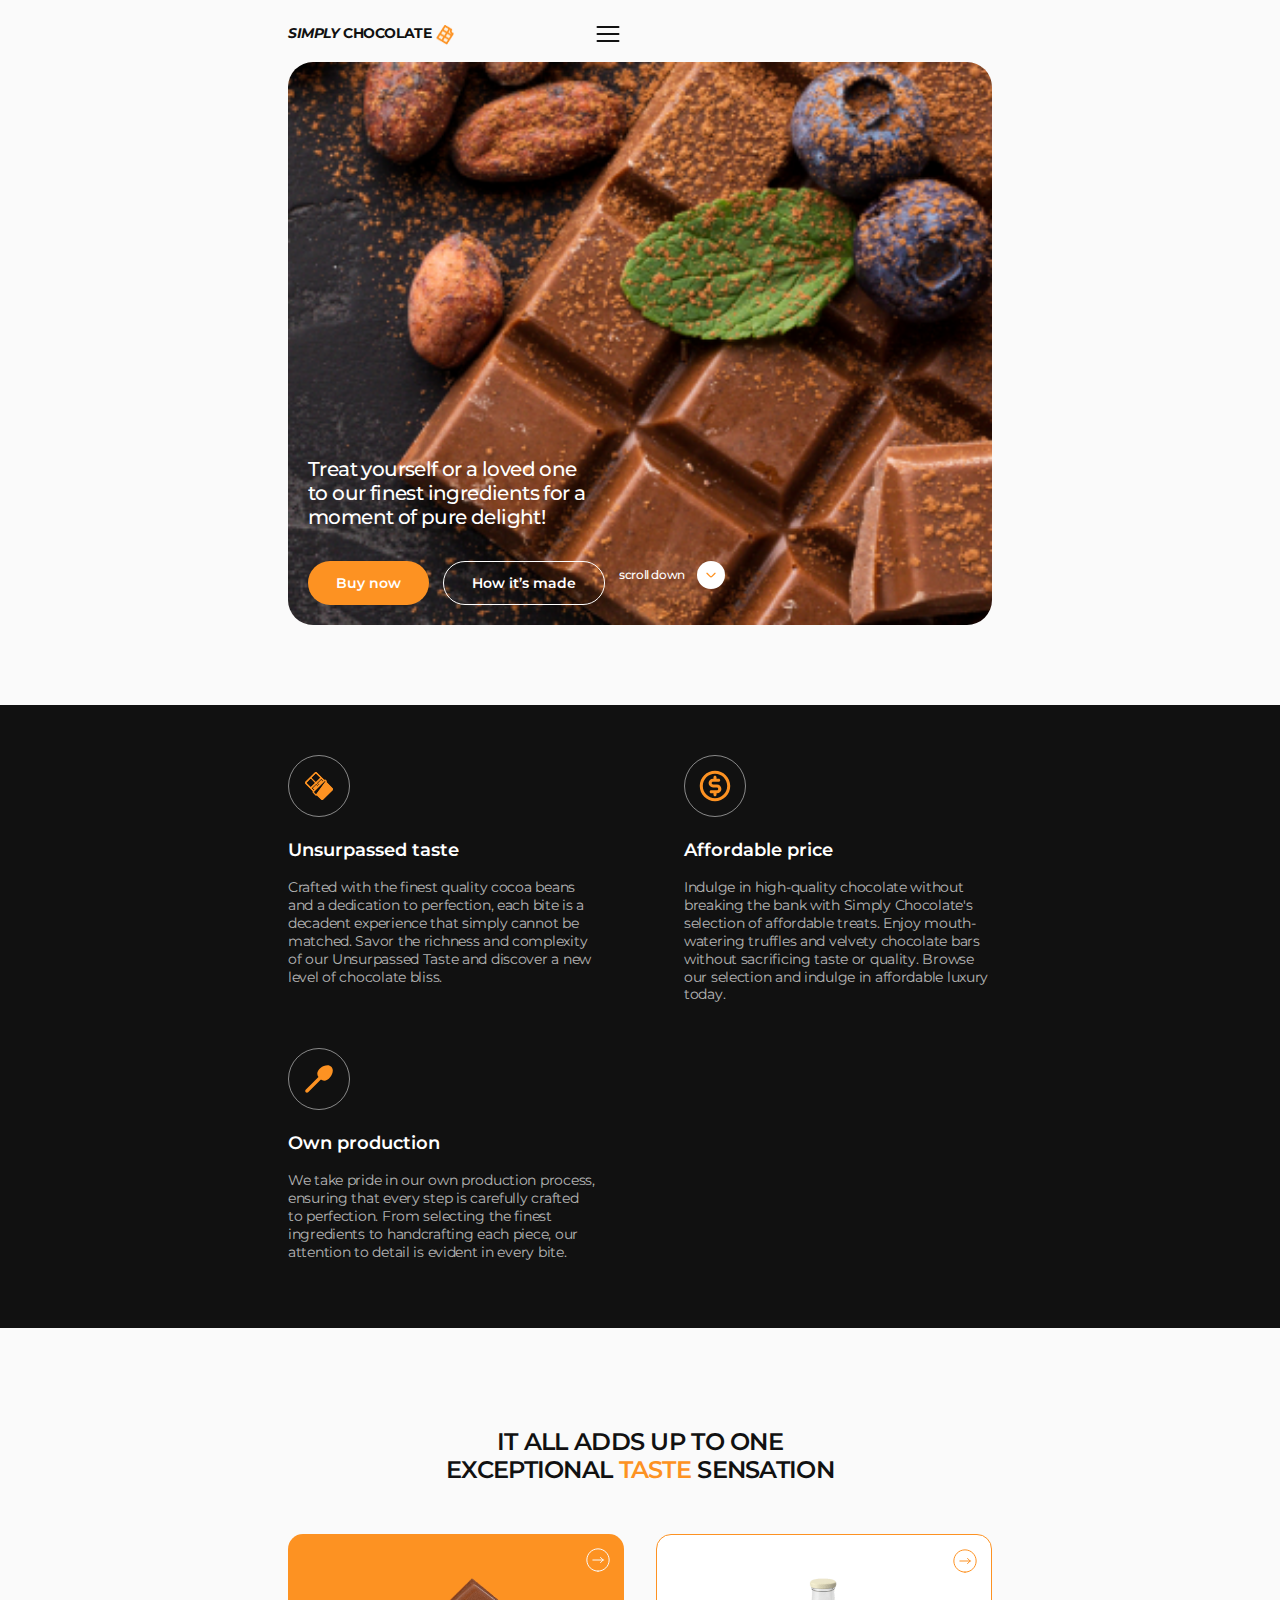
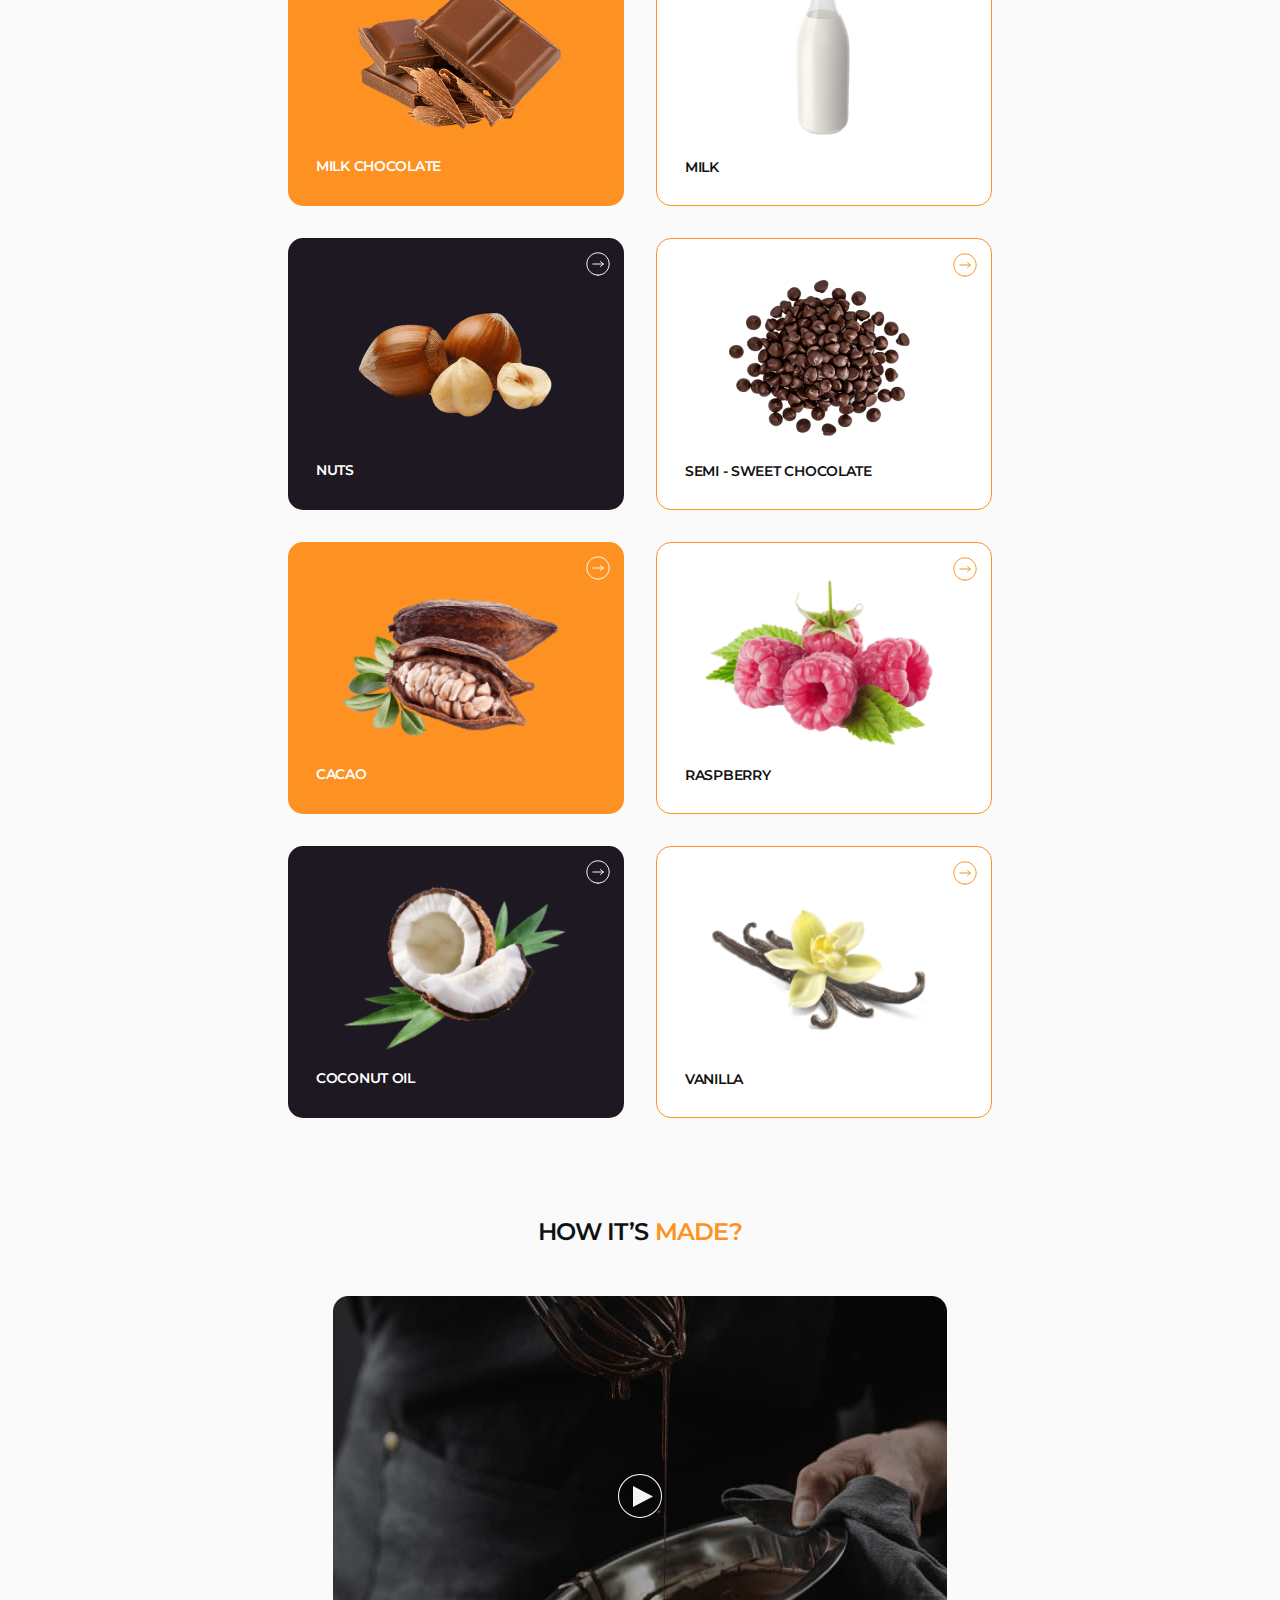
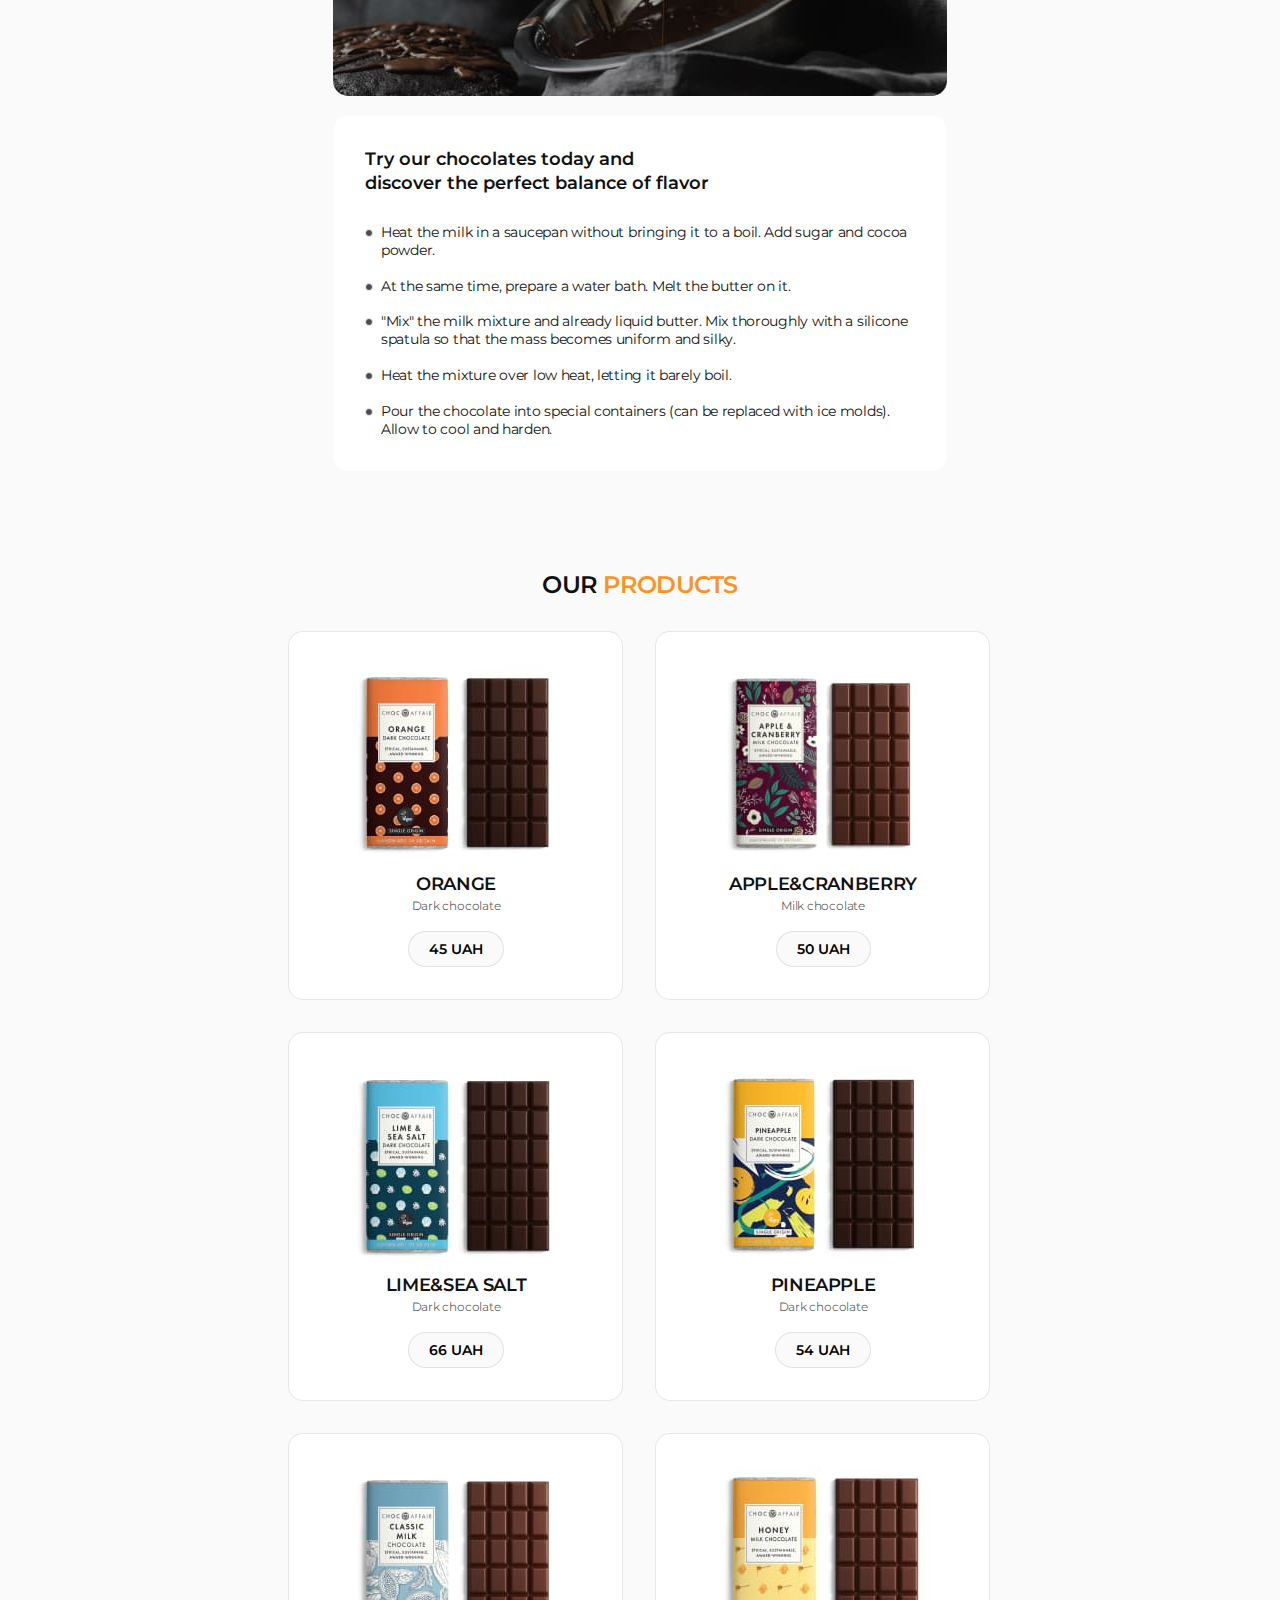
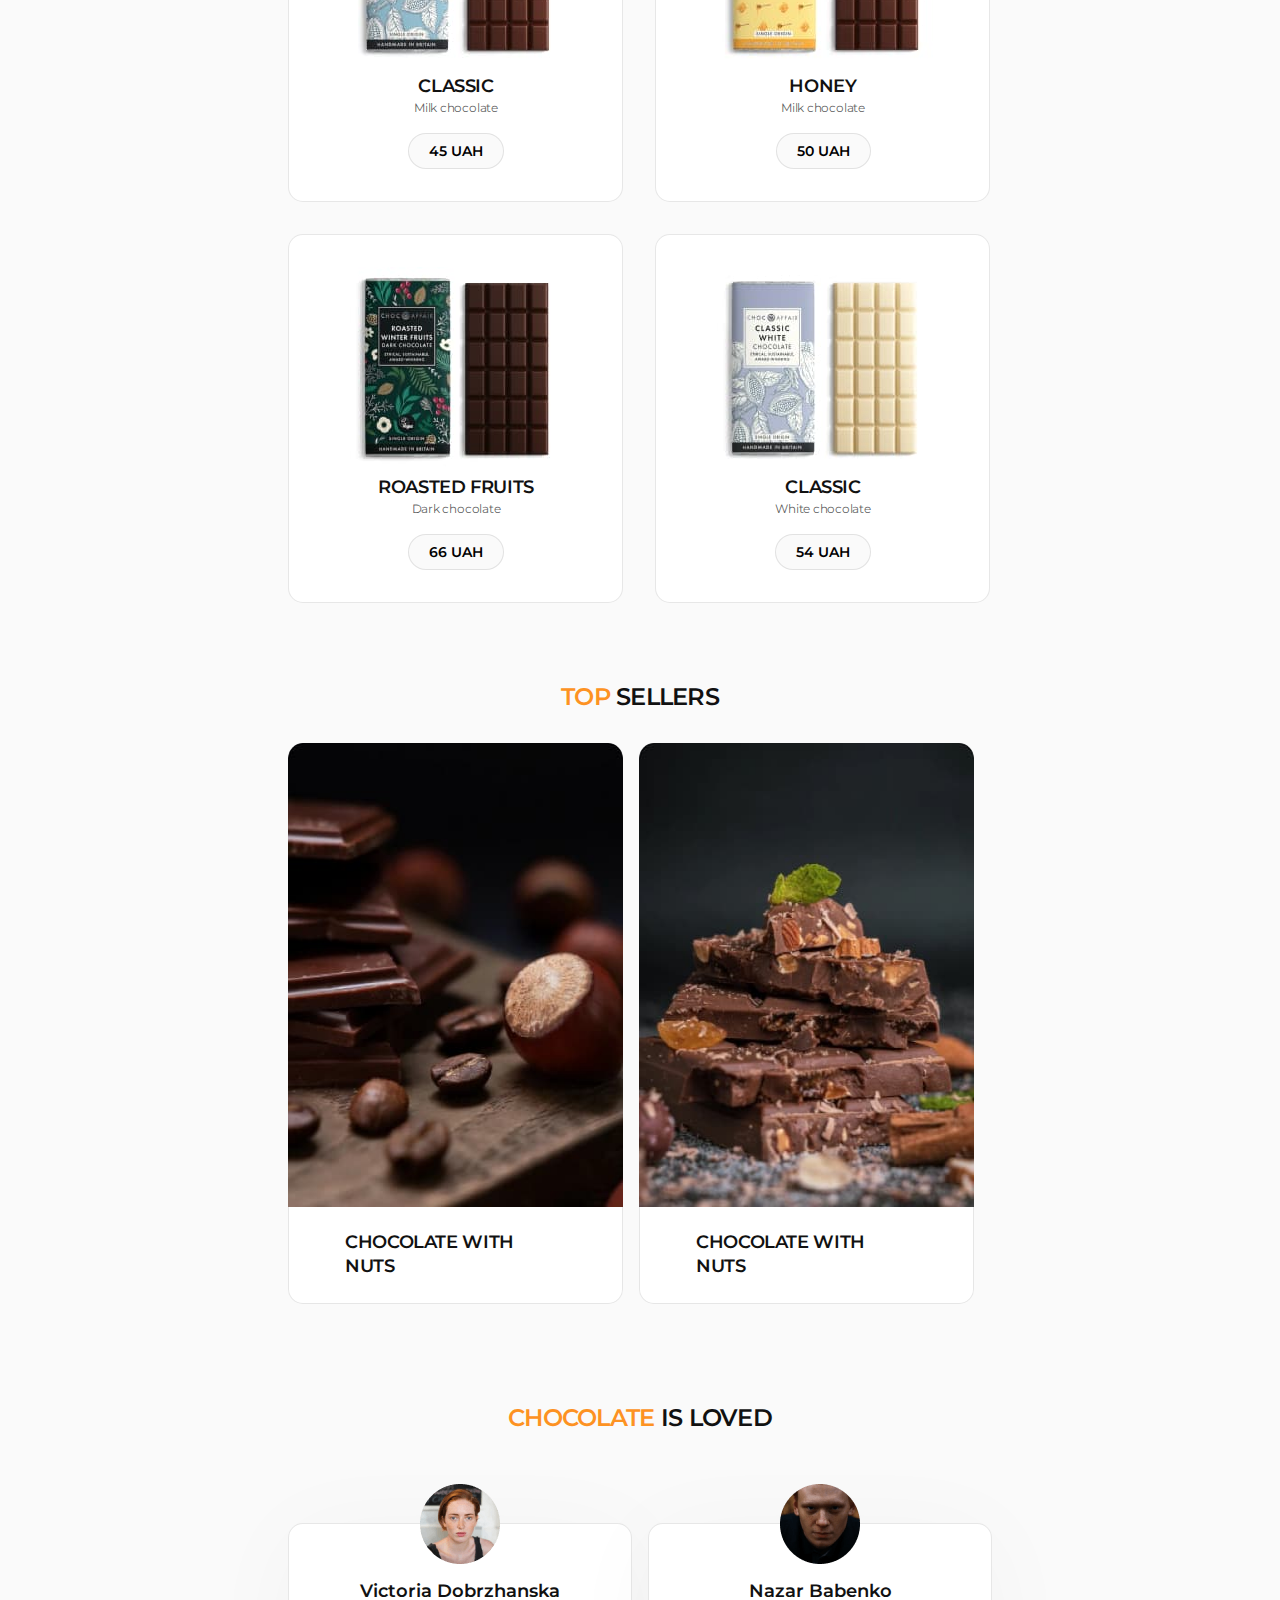
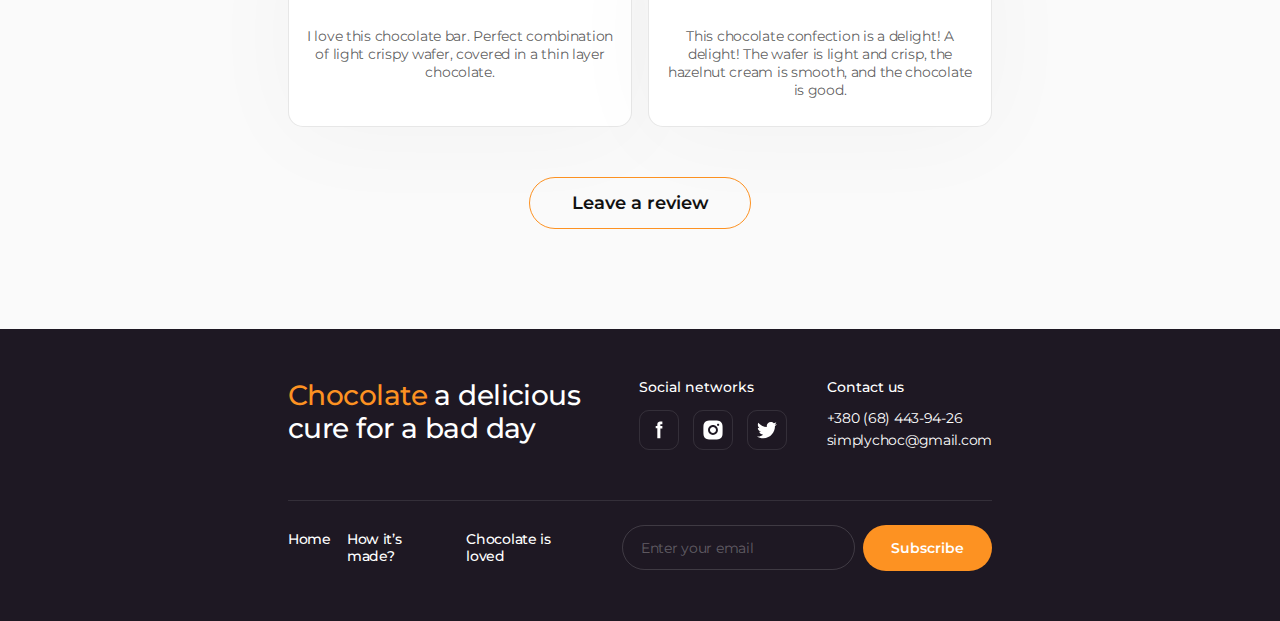
<file: index.html>
<!DOCTYPE html>
<html lang="en">
  <head>
    <meta charset="UTF-8" />
    <meta name="description" content="Chocolate company page " />
    <meta name="viewport" content="width=device-width, initial-scale=1.0" />
    <title>Simply chocolate</title>
    <link rel="preconnect" href="https://fonts.googleapis.com" />
    <link rel="preconnect" href="https://fonts.gstatic.com" crossorigin />
    <link
      href="https://fonts.googleapis.com/css2?family=Montserrat:ital,wght@0,400;0,500;0,600;0,700;1,700&display=swap"
      rel="stylesheet"
    />
    <link
      rel="stylesheet"
      href="https://cdnjs.cloudflare.com/ajax/libs/modern-normalize/2.0.0/modern-normalize.min.css"
    />
    <link rel="stylesheet" href="./css/styles.css" />
  </head>
  <body>
    <header class="header">
      <div class="container">
        <nav class="header-navigation">
          <a href="./index.html" class="logo link"
            ><div class="logo-text">
              <span class="logo-italic">SIMPLY</span> CHOCOLATE
            </div>
            <img
              src="./images/chocolate.png"
              class="logo-img"
              width="21"
              height="21"
              alt="Company"
            />
          </a>
        </nav>
        <button type="button" class="menu-open-btn">
          <svg class="menu-open-btn-icon" width="28" height="28">
            <use href="./images/icons.svg#icon-menu-03"></use>
          </svg>
        </button>
      </div>
      <div class="mob-menu">
        <button type="button" class="mob-menu-close">
          <svg class="mob-menu-close-icon" width="28" height="28">
            <use href="./images/icons.svg#icon-x-min"></use>
          </svg>
        </button>
        <div class="mob-menu-container">
          <ul class="mob-menu-list">
            <li class="mob-menu-item">
              <a href="" class="mob-menu-link link">Home</a>
            </li>
            <li class="mob-menu-item">
              <a href="#made" class="mob-menu-link link">How it’s made?</a>
            </li>
            <li class="mob-menu-item">
              <a href="" class="mob-menu-link link">Chocolate is loved</a>
            </li>
          </ul>

          <ul class="mob-social-list">
            <li class="mob-social-item">
              <a
                href=""
                target="_blank"
                class="mob-social-link link"
                rel="noopenner noreferrer"
              >
                <svg class="mob-social-item-icon" width="24" height="24">
                  <use href="./images/icons.svg#icon-Facebook"></use>
                </svg>
              </a>
            </li>
            <li class="mob-social-item">
              <a
                href=""
                target="_blank"
                class="mob-social-link link"
                rel="noopenner noreferrer"
                ><svg class="mob-social-item-icon" width="24" height="24">
                  <use href="./images/icons.svg#icon-instagram"></use>
                </svg>
              </a>
            </li>
            <li class="mob-social-item">
              <a
                href=""
                target="_blank"
                class="mob-social-link link"
                rel="noopenner noreferrer"
                ><svg class="mob-social-item-icon" width="24" height="24">
                  <use href="./images/icons.svg#icon-twitter"></use>
                </svg>
              </a>
            </li>
          </ul>
        </div>
      </div>
    </header>
    <main>
      <section class="hero">
        <div class="container">
          <div class="hero-container">
            <h1 class="hero-title">
              Treat yourself or a loved one to our finest ingredients for a
              moment of pure delight!
            </h1>
            <div class="hero-buttons-container">
              <button type="button" class="hero-button">Buy now</button>
              <a href="#made" class="hero-link-made link">How it’s made</a>
              <a href="" class="hero-link-scroll link">scroll down </a>
            </div>
          </div>
        </div>
      </section>
      <section class="features">
        <div class="container">
          <h2 class="features-title visually-hidden">Features</h2>
          <ul class="feature-list">
            <li class="features-item">
              <div class="features-item-icon-container">
                <svg class="features-item-icon" width="32" height="32">
                  <use href="./images/icons.svg#icon-fluent" />
                </svg>
              </div>
              <h3 class="features-subtitle section-subtitle">
                Unsurpassed taste
              </h3>
              <p class="features-text">
                Crafted with the finest quality cocoa beans and a dedication to
                perfection, each bite is a decadent experience that simply
                cannot be matched. Savor the richness and complexity of our
                Unsurpassed Taste and discover a new level of chocolate bliss.
              </p>
            </li>
            <li class="features-item">
              <div class="features-item-icon-container">
                <svg class="features-item-icon" width="32" height="32">
                  <use href="./images/icons.svg#icon-Group-min" />
                </svg>
              </div>
              <h3 class="features-subtitle section-subtitle">
                Affordable price
              </h3>
              <p class="features-text">
                Indulge in high-quality chocolate without breaking the bank with
                Simply Chocolate's selection of affordable treats. Enjoy
                mouth-watering truffles and velvety chocolate bars without
                sacrificing taste or quality. Browse our selection and indulge
                in affordable luxury today.
              </p>
            </li>
            <li class="features-item">
              <div class="features-item-icon-container">
                <svg class="features-item-icon" width="32" height="32">
                  <use href="./images/icons.svg#icon-la_utensil-spoon-min" />
                </svg>
              </div>
              <h3 class="features-subtitle section-subtitle">Own production</h3>
              <p class="features-text last-text">
                We take pride in our own production process, ensuring that every
                step is carefully crafted to perfection. From selecting the
                finest ingredients to handcrafting each piece, our attention to
                detail is evident in every bite.
              </p>
            </li>
          </ul>
        </div>
      </section>
      <section class="taste">
        <div class="container">
          <h2 class="tast-title section-title">
            It all adds up to one exceptional <span>taste</span> sensation
          </h2>
          <ul class="taste-list">
            <li class="taste-item">
              <svg class="taste-item-icon" width="24" height="24">
                <use href="./images/icons.svg#icon-streamline"></use>
              </svg>
              <img
                src="./images/milkchocolate.png"
                class="taste-img"
                alt="milk chocolate"
                width="236"
                height="176"
              />
              <p class="taste-text text">milk chocolate</p>
            </li>
            <li class="taste-item">
              <svg class="taste-item-icon" width="24" height="24">
                <use href="./images/icons.svg#icon-streamline"></use>
              </svg>
              <img
                src="./images/milk.png"
                class="taste-img"
                alt="milk"
                width="236"
                height="176"
              />
              <p class="taste-text text">milk</p>
            </li>
            <li class="taste-item">
              <svg class="taste-item-icon" width="24" height="24">
                <use href="./images/icons.svg#icon-streamline"></use>
              </svg>
              <img
                src="./images/nuts.png"
                class="taste-img"
                alt="nuts"
                width="236"
                height="176"
              />
              <p class="taste-text text">nuts</p>
            </li>
            <li class="taste-item">
              <svg class="taste-item-icon" width="24" height="24">
                <use href="./images/icons.svg#icon-streamline"></use>
              </svg>
              <img
                src="./images/semi-sweetchocolate.png"
                class="taste-img"
                alt="semi - sweet chocolate"
                width="236"
                height="176"
              />
              <p class="taste-text text">semi - sweet chocolate</p>
            </li>
            <li class="taste-item">
              <svg class="taste-item-icon" width="24" height="24">
                <use href="./images/icons.svg#icon-streamline"></use>
              </svg>
              <img
                src="./images/cacao.png"
                class="taste-img"
                alt="milk chocolate"
                width="236"
                height="176"
              />
              <p class="taste-text text">cacao</p>
            </li>
            <li class="taste-item">
              <svg class="taste-item-icon" width="24" height="24">
                <use href="./images/icons.svg#icon-streamline"></use>
              </svg>
              <img
                src="./images/raspberry.png"
                class="taste-img"
                alt="milk chocolate"
                width="236"
                height="176"
              />
              <p class="taste-text text">raspberry</p>
            </li>
            <li class="taste-item">
              <svg class="taste-item-icon" width="24" height="24">
                <use href="./images/icons.svg#icon-streamline"></use>
              </svg>
              <img
                src="./images/coconutoil.png"
                class="taste-img"
                alt="milk chocolate"
                width="236"
                height="176"
              />
              <p class="taste-text text">coconut oil</p>
            </li>
            <li class="taste-item">
              <svg class="taste-item-icon" width="24" height="24">
                <use href="./images/icons.svg#icon-streamline"></use>
              </svg>
              <img
                src="./images/vanilla.png"
                class="taste-img"
                alt="milk chocolate"
                width="236"
                height="176"
              />
              <p class="taste-text text">vanilla</p>
            </li>
          </ul>
        </div>
      </section>
      <section class="made" id="made">
        <div class="container">
          <h2 class="made-title section-title">how it’s <span>made?</span></h2>
          <div class="made-image-wrapper">
            <svg class="made-icon" width="44" height="44">
              <use href="./images/icons.svg#icon-play"></use>
            </svg>
            <picture class="made-picture">
              <source
                srcset="
                  ./images/made-mob-1x.jpg 1x,
                  ./images/made-mob-2x.jpg 2x
                "
                media="(max-width: 767px)"
              />
              <source
                srcset="
                  ./images/made-tab-1x.jpg 1x,
                  ./images/made-tab-2x.jpg 2x
                "
                media="(min-width: 768px)"
              />
              <source
                srcset="./images/made-dt-1x.jpg 1x, ./images/made-dt-2x.jpg 2x"
                media="(min-width: 1200px)"
              />
              <img
                src="./images/made-tab-1x.jpg"
                class="made-image"
                alt="Chocolate production"
              />
            </picture>
          </div>
          <div class="made-list-container">
            <h3 class="made-subtitle section-subtitle">
              Try our chocolates today and discover the perfect balance of
              flavor
            </h3>
            <ul class="made-list">
              <li class="made-item">
                Heat the milk in a saucepan without bringing it to a boil. Add
                sugar and cocoa powder.
              </li>
              <li class="made-item">
                At the same time, prepare a water bath. Melt the butter on it.
              </li>
              <li class="made-item">
                "Mix" the milk mixture and already liquid butter. Mix thoroughly
                with a silicone spatula so that the mass becomes uniform and
                silky.
              </li>
              <li class="made-item">
                Heat the mixture over low heat, letting it barely boil.
              </li>
              <li class="made-item">
                Pour the chocolate into special containers (can be replaced with
                ice molds). Allow to cool and harden.
              </li>
            </ul>
          </div>
        </div>
      </section>
      <section class="products">
        <div class="container">
          <h2 class="products-title section-title">
            our <span>products</span>
          </h2>
          <ul class="products-list">
            <li class="products-item">
              <img
                srcset="./images/orange-1x.jpg 1x, ./images/orange-2x.jpg 2x"
                src="./images/orange-1x.jpg"
                alt="Orange chocolate"
                class="products-item-img"
                width="230"
                height="201"
              />
              <div class="products-wrapper">
                <h3 class="products-subtitle section-subtitle">orange</h3>
                <p class="products-text">Dark chocolate</p>
                <button type="button" class="products-button">45 UAH</button>
              </div>
            </li>
            <li class="products-item">
              <img
                srcset="
                  ./images/appleandcranberry-1x.jpg 1x,
                  ./images/appleandcranberry-2x.jpg 2x
                "
                src="./images/appleandcranberry-1x.jpg"
                alt="Apple and cranberry chocolate"
                class="products-item-img"
                width="230"
                height="201"
              />
              <div class="products-wrapper">
                <h3 class="products-subtitle section-subtitle">
                  Apple&Cranberry
                </h3>
                <p class="products-text">Milk chocolate</p>
                <button type="button" class="products-button">50 UAH</button>
              </div>
            </li>
            <li class="products-item">
              <img
                srcset="./images/lime-1x.jpg 1x, ./images/lime-2x.jpg 2x"
                src="./images/lime-1x.jpg"
                alt="Lime chocolate"
                class="products-item-img"
                width="230"
                height="201"
              />
              <div class="products-wrapper">
                <h3 class="products-subtitle section-subtitle">
                  lime&sea salt
                </h3>
                <p class="products-text">Dark chocolate</p>
                <button type="button" class="products-button">66 UAH</button>
              </div>
            </li>
            <li class="products-item">
              <img
                srcset="
                  ./images/pineapple-1x.jpg 1x,
                  ./images/pineapple-2x.jpg 2x
                "
                src="./images/pineapple-1x.jpg"
                alt="Pineapple chocolate"
                class="products-item-img"
                width="230"
                height="201"
              />
              <div class="products-wrapper">
                <h3 class="products-subtitle section-subtitle">pineapple</h3>
                <p class="products-text">Dark chocolate</p>
                <button type="button" class="products-button">54 UAH</button>
              </div>
            </li>
            <li class="products-item">
              <img
                srcset="./images/classic-1x.jpg 1x, ./images/classic-2x.jpg 2x"
                src="./images/classic-1x.jpg"
                alt="Classic chocolate"
                class="products-item-img"
                width="230"
                height="201"
              />
              <div class="products-wrapper">
                <h3 class="products-subtitle section-subtitle">Classic</h3>
                <p class="products-text">Milk chocolate</p>
                <button type="button" class="products-button">45 UAH</button>
              </div>
            </li>
            <li class="products-item">
              <img
                srcset="./images/honey-1x.jpg 1x, ./images/honey-2x.jpg 2x"
                src="./images/honey-1x.jpg"
                alt="Honey chocolate"
                class="products-item-img"
                width="230"
                height="201"
              />
              <div class="products-wrapper">
                <h3 class="products-subtitle section-subtitle">Honey</h3>
                <p class="products-text">Milk chocolate</p>
                <button type="button" class="products-button">50 UAH</button>
              </div>
            </li>
            <li class="products-item">
              <img
                srcset="
                  ./images/roastedfruits-1x.jpg 1x,
                  ./images/roastedfruits-2x.jpg 2x
                "
                src="./images/roastedfruits-1x.jpg"
                alt="Roasted fruits chocolate"
                class="products-item-img"
                width="230"
                height="201"
              />
              <div class="products-wrapper">
                <h3 class="products-subtitle section-subtitle">
                  Roasted fruits
                </h3>
                <p class="products-text">Dark chocolate</p>
                <button type="button" class="products-button">66 UAH</button>
              </div>
            </li>
            <li class="products-item">
              <img
                srcset="
                  ./images/classicwhite-1x.jpg 1x,
                  ./images/classicwhite-2x.jpg 2x
                "
                src="./images/classicwhite-1x.jpg"
                alt="Classic white chocolate"
                class="products-item-img"
                width="230"
                height="201"
              />
              <div class="products-wrapper">
                <h3 class="products-subtitle section-subtitle">Classic</h3>
                <p class="products-text">White chocolate</p>
                <button type="button" class="products-button">54 UAH</button>
              </div>
            </li>
          </ul>
        </div>
      </section>
      <section class="sellers">
        <div class="container">
          <h2 class="sellers-title section-title"><span>Top</span> Sellers</h2>
          <ul class="sellers-list">
            <li class="sellers-item">
              <div class="sellers-wrap-overlay">
                <img
                  srcset="
                    ./images/CHOCOLATEWITHNUTS-1x.jpg 1x,
                    ./images/CHOCOLATEWITHNUTS-2x.jpg 2x
                  "
                  src="./images/CHOCOLATEWITHNUTS-1x.jpg"
                  alt="CHOCOLATE WITH NUTS"
                  class="sellers-item-img"
                />
                <div class="sellers-wrap-text-container">
                  <p class="sellers-text-overlay">
                    Chocolate with nuts is a delectable combination that brings
                    together the smoothness of chocolate and the crunchiness of
                    nuts. Whether it's milk chocolate, dark chocolate, or white
                    chocolate, the addition of nuts adds a whole new dimension
                    of flavor and texture.
                  </p>
                </div>
              </div>
              <div class="sellers-sub-wrapper">
                <h3 class="sellers-subtitle">chocolate with nuts</h3>
              </div>
            </li>
            <li class="sellers-item">
              <div class="sellers-wrap-overlay">
                <img
                  srcset="
                    ./images/CHOCOLATEWITHFRUITS-1x.jpg 1x,
                    ./images/CHOCOLATEWITHFRUITS-2x.jpg 2x
                  "
                  src="./images/CHOCOLATEWITHFRUITS-1x.jpg"
                  alt="CHOCOLATE WITH NUTS"
                  class="sellers-item-img"
                />
                <div class="sellers-wrap-text-container">
                  <p class="sellers-text-overlay">
                    Chocolate with fruit is an unbeatable combination of two of
                    the tastiest things in the world. This dessert combines
                    delicate and aromatic chocolate with fresh and juicy fruits,
                    creating a true poetry of taste.
                  </p>
                </div>
              </div>
              <div class="sellers-sub-wrapper">
                <h3 class="sellers-subtitle">chocolate with nuts</h3>
              </div>
            </li>
            <li class="sellers-item">
              <div class="sellers-wrap-overlay">
                <img
                  srcset="
                    ./images/DARKCHOCOLATE-1x.jpg 1x,
                    ./images/DARKCHOCOLATE-2x.jpg 2x
                  "
                  src="./images/DARKCHOCOLATE-1x.jpg"
                  alt="CHOCOLATE WITH NUTS"
                  class="sellers-item-img"
                />
                <div class="sellers-wrap-text-container">
                  <p class="sellers-text-overlay">
                    Dark chocolate is a rich and indulgent treat that is beloved
                    by many chocolate enthusiasts. It is made from cocoa beans,
                    which are roasted, ground, and then processed to produce
                    chocolate liquor. Dark chocolate contains a higher
                    percentage of cocoa solids compared to milk chocolate.
                  </p>
                </div>
              </div>
              <div class="sellers-sub-wrapper">
                <h3 class="sellers-subtitle">chocolate with nuts</h3>
              </div>
            </li>
          </ul>
        </div>
      </section>
      <section class="loved">
        <div class="container">
          <h2 class="loved-title section-title">
            <span>chocolate</span> is loved
          </h2>
          <ul class="loved-list">
            <li class="loved-item">
              <img
                src="./images/Victoria Dobrzhanska.png"
                alt=""
                class="loved-img"
                width="80"
                height="80"
              />
              <h3 class="loved-subtitle section-subtitle">
                Victoria Dobrzhanska
              </h3>
              <p class="loved-text">
                I love this chocolate bar. Perfect combination of light crispy
                wafer, covered in a thin layer chocolate.
              </p>
            </li>
            <li class="loved-item">
              <img
                src="./images/Nazar Babenko.png"
                alt=""
                class="loved-img"
                width="80"
                height="80"
              />
              <h3 class="loved-subtitle section-subtitle">Nazar Babenko</h3>
              <p class="loved-text">
                This chocolate confection is a delight! A delight! The wafer is
                light and crisp, the hazelnut cream is smooth, and the chocolate
                is good.
              </p>
            </li>
            <li class="loved-item">
              <img
                src="./images/Olena Kampusch.png"
                alt=""
                class="loved-img"
                width="80"
                height="80"
              />
              <h3 class="loved-subtitle section-subtitle">Olena Kampusch</h3>
              <p class="loved-text">
                Chocolate is a family favourite treat. Love the delicious smooth
                chocolate and the creaminess inside. The wafer is soft but
                crunchy.
              </p>
            </li>
          </ul>
          <a href="" class="loved-button link">Leave a review</a>
        </div>
      </section>
    </main>
    <footer class="footer">
      <div class="container">
        <div class="footer-wrap-top">
          <h2 class="footer-title">
            <span>Chocolate</span> a delicious cure for a bad day
          </h2>
          <div class="footer-wrap-top-address">
            <address class="footer-address">
              <p class="footer-subtitle">Contact us</p>
              <ul class="contacts-list">
                <li class="contacts-item">
                  <a href="tel:380684439426" class="contacts-link link"
                    >+380 (68) 443-94-26</a
                  >
                </li>
                <li class="contacts-item">
                  <a href="mailto:simplychoc@gmail.com" class="contacts-link link"
                    >simplychoc@gmail.com</a
                  >
                </li>
              </ul>
            </address>
            <div class="socials">
              <p class="footer-subtitle">Social networks</p>
              <ul class="socials-list">
                <li class="socials-item">
                  <a
                    href=""
                    target="_blank"
                    class="socials-item-link link"
                    rel="noopenner noreferrer"
                  >
                    <svg class="socials-item-icon" width="24" height="24">
                      <use href="./images/icons.svg#icon-Facebook"></use>
                    </svg>
                  </a>
                </li>
                <li class="socials-item">
                  <a
                    href=""
                    target="_blank"
                    class="socials-item-link link"
                    rel="noopenner noreferrer"
                    ><svg class="socials-item-icon" width="24" height="24">
                      <use href="./images/icons.svg#icon-instagram"></use>
                    </svg>
                  </a>
                </li>
                <li class="socials-item">
                  <a
                    href=""
                    target="_blank"
                    class="socials-item-link link"
                    rel="noopenner noreferrer"
                    ><svg class="socials-item-icon" width="24" height="24">
                      <use href="./images/icons.svg#icon-twitter"></use>
                    </svg>
                  </a>
                </li>
              </ul>
            </div>
          </div>
        </div>
        <div class="footer-wrap-bottom">
          <div class="footer-menu">
            <ul class="footer-menu-list">
              <li class="footer-menu-item">
                <a href="" class="footer-menu-link link">Home</a>
              </li>
              <li class="footer-menu-item">
                <a href="#made" class="footer-menu-link link">How it’s made?</a>
              </li>
              <li class="footer-menu-item">
                <a href="" class="footer-menu-link link">Chocolate is loved</a>
              </li>
            </ul>
          </div>
          <form class="footer-form" autocomplete="cancel" novalidate="off">
            <label for="footer-input">
              <input
                class="footer-input"
                id="footer-input"
                name="footer-input"
                type="email"
                placeholder="Enter your email"
              />
            </label>
            <button class="footer-button" type="submit">Subscribe</button>
          </form>
        </div>
      </div>
    </footer>
    <div class="backdrop">
      <div class="modal">
        <button type="button" class="backdrop-close">
          <svg class="backdrop-close-icon" width="24" height="24">
            <use href="./images/icons.svg#icon-x-min"></use>
          </svg>
        </button>
        <p class="modal-title section-title">
          LEAVE A REVIEW<br />
          ABOUT <span>OUR CHOCOLATE</span>
        </p>
        <form class="modal-form" autocomplete="cancel" novalidate="off">
          <div class="modal-field">
            <label class="modal-label" for="user-name">Name</label>
            <div class="input-wrap">
              <input
                type="text"
                name="user-name"
                class="modal-input"
                id="user-name"
                autofocus
                required
              />
              <svg class="modal-input-icon" width="18" height="18">
                <use href="./images/icons.svg#icon-user"></use>
              </svg>
            </div>
          </div>
          <div class="modal-field">
            <label class="modal-label" for="user-email">Email</label>
            <div class="input-wrap">
              <input
                type="email"
                name="user-name"
                class="modal-input"
                id="user-email"
                required
              />
              <svg class="modal-input-icon" width="18" height="18">
                <use href="./images/icons.svg#icon-mail"></use>
              </svg>
            </div>
          </div>
          <div class="modal-field">
            <label class="modal-label" for="user-phone">Phone number</label>
            <div class="input-wrap">
              <input
                type="tel"
                name="user-phone"
                class="modal-input"
                id="user-phone"
                required
              />
              <svg class="modal-input-icon" width="18" height="18">
                <use href="./images/icons.svg#icon-phone"></use>
              </svg>
            </div>
          </div>
          <div class="modal-field">
            <label class="modal-label" for="user-comment">Comment</label>
            <textarea
              class="modal-textarea"
              name="user-comment"
              id="user-comment"
              placeholder="Enter text"
            ></textarea>
          </div>
          <div class="moda-field-check">
            <input
              type="checkbox"
              class="modal-check visually-hidden"
              name="user-privacy"
              id="user-privacy"
              value="true"
              required
            />
            <label class="check-label" for="user-privacy">
              <span class="check-label-box">
                <svg class="check-label-box-icon" width="10" height="9.5">
                  <use href="./images/icons.svg#icon-icon"></use>
                </svg>
              </span>
              <span class="check-label-text">
                I accept the terms and conditions of the
                <a href=""> Privacy Policy</a>
              </span>
            </label>
          </div>
          <button type="submit" class="modal-button">Send</button>
        </form>
      </div>
    </div>
  </body>
</html>
</file>
<file: css/styles.css>
body {
  font-family: "Montserrat", sans-serif;
  font-size: 14px;
  font-weight: 400;
  font-style: normal;
  color: #111;
  background-color: #fafafa;
}
ul {
  list-style-type: none;
  padding-left: 0;
  margin-top: 0;
  margin-bottom: 0;
}
h1,
h2,
h3,
p {
  margin-top: 0;
  margin-bottom: 0;
}
button {
  padding: 0;
  margin: 0;
}
img {
  display: block;
}
.visually-hidden {
  position: absolute;
  width: 1px;
  height: 1px;
  margin: -1px;
  border: 0;
  padding: 0;
  white-space: nowrap;
  clip-path: inset(100%);
  clip: rect(0 0 0 0);
  overflow: hidden;
}
.container {
  max-width: 375px;
  margin: 0 auto;
  padding-left: 20px;
  padding-right: 20px;
}
.link {
  text-decoration: none;
}
.section-title {
  text-align: center;
  margin: 0 auto;
  font-size: 20px;
  font-style: normal;
  font-weight: 600;
  line-height: 1.2;
  letter-spacing: -0.03em;
  text-transform: uppercase;
}
.section-title span {
  color: #fd9222;
}
.section-subtitle {
  color: #fff;
  font-size: 18px;
  font-weight: 600;
  line-height: normal;
}
.text {
  color: #111;
  font-weight: 600;
  line-height: 1.28;
  letter-spacing: -0.02em;
  text-transform: uppercase;
}
/* ================HEADER================= */
.header .container {
  display: flex;
  gap: 138px;
  align-items: center;
  padding-top: 20px;
  padding-bottom: 14px;
}
.logo {
  text-transform: uppercase;
  font-weight: 700;
  line-height: 1.28;
  letter-spacing: -0.03em;
  color: #111;
  max-width: 169px;
  display: flex;
  gap: 4px;
  align-items: center;
}
.logo span {
  font-style: italic;
}
.logo-img {
  margin-left: 0;
}
.logo-svg {
  stroke: #fd9222;
}
.menu-open-btn {
  border: none;
  width: 28px;
  height: 28px;
  cursor: pointer;
}
.menu-open-btn-icon {
  stroke: #111;
  background-color: #fafafa;
}
/* ================HERO================= */
.hero {
  margin-bottom: 80px;
}
.hero-container {
  background-color: rgba(17, 17, 17, 0.4);
  background-image: url(../images/chocolate_main.jpg);
  padding: 395px 16px 20px 20px;
  background-repeat: no-repeat;
  background-position: center;
  background-size: cover;
  border-radius: 25px;
}
.hero-title {
  color: #fff;
  font-size: 20px;
  font-style: normal;
  font-weight: 500;
  line-height: 1.2;
  letter-spacing: -0.03em;
  margin-bottom: 32px;
  max-width: 291px;
}
.hero-button {
  color: #fff;
  font-family: Montserrat;
  font-size: 14px;
  font-weight: 600;
  line-height: normal;
  padding: 12px 28px;
  border-radius: 100px;
  background-color: #fd9222;
  border: none;
  cursor: pointer;
  transition: background-color 250ms linear, color 250ms linear;
}
.hero-button:hover {
  background-color: #fcf1e0;
  color: #fd9222;
}
.hero-link-made {
  color: #fff;
  font-weight: 600;
  line-height: normal;
  background-color: transparent;
  padding: 12px 28px;
  border-radius: 100px;
  border: 1px solid #fff;
  transition: border-color 250ms linear, color 250ms linear;
}
.hero-link-made:hover {
  color: #fd9222;
  border-color: #fd9222;
}
.hero-link-scroll {
  color: #fff;
  font-size: 12px;
  font-weight: 500;
  line-height: 1.17;
  letter-spacing: -0.03em;
  width: 107px;
  height: 28px;
  display: flex;
  align-items: center;
  gap: 12px;
  transition: color 250ms linear;
}
.hero-link-scroll::after {
  content: "";
  width: 28px;
  height: 28px;
  background-color: #ffffff;
  background-image: url(../images/fi-rr-angle-small-left.svg);
  background-repeat: no-repeat;
  background-position: center;
  background-size: 16px;
  border-radius: 50%;
  transition: background-color 250ms linear, background-image 250ms linear;
}
.hero-link-scroll:hover {
  color: #fd9222;
}
.hero-link-scroll:hover::after {
  background-color: #fd9222;
  background-image: url(../images/fi-rr-white.svg);
}
.hero-buttons-container {
  display: flex;
  flex-wrap: wrap;
  gap: 32px 14px;
}

/* ================FEATURES================= */
.features {
  background-color: #111111;
}
.features .container {
  padding: 20px;
}
.features-item {
  width: 100%;
  padding-right: 28px;
}
.features-text {
  color: rgba(255, 255, 255, 0.7);
  line-height: normal;
  letter-spacing: -0.02em;
}
.features-item:first-child .features-text {
  padding-bottom: 18px;
}
.features-item:last-child .features-text {
  padding-bottom: 16px;
}
.feature-list {
  display: flex;
  flex-wrap: wrap;
  gap: 20px;
}
.features-subtitle {
  margin-bottom: 18px;
}
.features-item-icon {
  fill: #fd9222;
  position: absolute;
  top: 50%;
  left: 50%;
  translate: -50% -50%;
}
.features-item-icon-container {
  background-color: transparent;
  border-radius: 365px;
  border: 1px solid rgba(255, 255, 255, 0.5);
  width: 62px;
  height: 62px;
  position: relative;
  margin-bottom: 22px;
}

/* ================TASTE================= */
.taste .container {
  padding-top: 80px;
  padding-bottom: 75px;
}
.tast-title {
  margin-bottom: 32px;
  max-width: 283px;
}
.taste-list {
  display: flex;
  flex-wrap: wrap;
  gap: 20px;
}
.taste-item {
  border-radius: 15px;
  width: 100%;
  padding-top: 32px;
  position: relative;
  flex-shrink: 0;
}
.taste-item:nth-child(2n) {
  background-color: #fff;
  border: 1px solid #fd9222;
}
.taste-item:nth-child(4n + 1) {
  background-color: #fd9222;
}
.taste-item:nth-child(4n + 3) {
  background-color: #1e1823;
}
.taste-item:nth-child(2n + 1) .taste-text {
  color: #fff;
}
.taste-img {
  margin: 0 auto;
  margin-bottom: 16px;
  flex-shrink: 0;
}
.taste-text {
  padding-left: 28px;
  padding-bottom: 28px;
}
.taste-item-icon {
  stroke: #fafafa;
  position: absolute;
  top: 14px;
  right: 14px;
  cursor: pointer;
}
.taste-item:nth-child(2n) .taste-item-icon {
  stroke: #fd9222;
}
.taste-item:nth-child(n + 5) {
  display: none;
}

/* ================MADE================= */
.made-subtitle {
  color: #111;
  line-height: 1.33;
}
.made-item {
  line-height: 1.28;
  letter-spacing: -0.02em;
  position: relative;
  padding-left: 16px;
}
.made-item::before {
  position: absolute;
  content: "";
  top: 5px;
  left: 0;
  background-color: #4c4c4c;
  border: 1px solid #eceded;
  border-radius: 50%;
  width: 8px;
  height: 8px;
}
.made .container {
  padding-bottom: 80px;
}
.made-title {
  margin-bottom: 32px;
}
.made-image {
  background: linear-gradient(0deg, rgba(17, 17, 17, 0.40) 0%, rgba(17, 17, 17, 0.40) 100%), url(), lightgray -158.445px -335.767px / 187.796% 186.969% no-repeat;
  border-radius: 15px;
  margin-bottom: 20px;
  width: 335px;
  height: 500px;
}
.made-list-container {
  padding: 20px 14px;
  border-radius: 15px;
  background: #fff;
}
.made-subtitle {
  margin-bottom: 20px;
}
.made-list {
  display: flex;
  flex-direction: column;
  gap: 18px;
}
.made-image-wrapper {
  position: relative;
}
.made-icon {
  position: absolute;
  top: 50%;
  left: 50%;
  translate: -50% -50%;
  cursor: pointer;
}
/* ================PRODUCTS================= */
.products-subtitle {
  color: #111;
  line-height: 1.33;
  letter-spacing: -0.02em;
  text-transform: uppercase;
}
.products-text {
  color: rgba(17, 17, 17, 0.7);
  font-size: 12px;
  line-height: 1.17;
  letter-spacing: -0.02em;
}
.products-button {
  font-size: 14px;
  font-style: normal;
  font-weight: 600;
  line-height: normal;
  cursor: pointer;
}
.products-title {
  margin-bottom: 32px;
}
.products-list {
  display: flex;
  flex-wrap: wrap;
  gap: 32px;
  align-items: center;
}
.products-item {
  border-radius: 15px;
  border: 1px solid rgba(17, 17, 17, 0.1);
  background-color: #fff;
  width: 335px;
  padding: 32px 52px 32px 53px;
}

.products-item-img {
  margin-bottom: 8px;
}
.products-subtitle {
  margin-bottom: 2px;
}
.products-text {
  margin-bottom: 18px;
}
.products-wrapper {
  display: flex;
  flex-direction: column;
  align-items: center;
}
.products-button {
  padding: 8px 20px;
  border-radius: 100px;
  border: 1px solid rgba(17, 17, 17, 0.1);
  background: #fafafa;
}
/* ================SELLERS================= */
.sellers-subtitle {
  font-size: 18px;
  font-weight: 600;
  line-height: 1.33;
  letter-spacing: -0.02em;
  text-transform: uppercase;
  width: 223px;
}
.sellers .container {
  padding-top: 80px;
}
.sellers-title {
  margin-bottom: 32px;
}
.sellers-item-img {
  border-radius: 15px 15px 0px 0px;
  width: 335px;
  height: 464px;
}
.sellers-sub-wrapper {
  border-radius: 0px 0px 15px 15px;
  border-right: 1px solid rgba(17, 17, 17, 0.1);
  border-bottom: 1px solid rgba(17, 17, 17, 0.1);
  border-left: 1px solid rgba(17, 17, 17, 0.1);
  background: #fff;
  padding: 24px 56px;
  width: 335px;
}
.sellers-wrap-overlay {
  position: relative;
  overflow: hidden;
  cursor: pointer;
  width: 335px;
}
.sellers-wrap-text-container {
  position: absolute;
  top: 0;
  display: flex;
  justify-content: center;
  align-items: center;
  padding: 20px;
  height: 100%;
  border-radius: 15px 15px 0px 0px;
  background: linear-gradient(
    165deg,
    rgba(253, 253, 255, 0.1) 3.97%,
    rgba(8, 2, 21, 0) 109.76%
  );
  backdrop-filter: blur(7.5px);
  transform: translateY(100%);
  transition: transform 250ms linear;
}
.sellers-text-overlay {
  color: #fff;
  line-height: 1.28;
  letter-spacing: -0.02em;
}
.sellers-item:hover .sellers-wrap-text-container {
  transform: translateY(0);
}
.sellers-item:not(:first-child) {
  display: none;
}
.sellers-list {
  display: flex;
  gap: 16px;
}
/* ================LOVED================= */
.loved-subtitle {
  color: #111;
  text-align: center;
  font-size: 18px;
  font-style: normal;
  font-weight: 600;
  line-height: 1.33;
  padding-bottom: 24px;
}
.loved-title {
  padding-bottom: 74px;
}
.loved-text {
  color: rgba(17, 17, 17, 0.7);
  text-align: center;
  line-height: 1.28;
  letter-spacing: -0.02em;
  margin: 0 auto;
}
.loved-button {
  text-align: center;
  font-weight: 600;
  line-height: normal;
}
.loved .container {
  padding-top: 80px;
  padding-bottom: 80px;
}
.loved-item {
  padding: 56px 16px 26px;
  border-radius: 15px;
  border: 1px solid rgba(17, 17, 17, 0.1);
  background: #fff;
  box-shadow: 0px 9.04932px 100px 0px rgba(17, 17, 17, 0.03);
  position: relative;
  margin-bottom: 32px;
  min-height: 200px;
}
.loved-img {
  position: absolute;
  top: -40px;
  left: 50%;
  transform: translate(-50%);
}
.loved-button {
  color: #111;
  text-align: center;
  font-weight: 600;
  line-height: normal;
  padding: 12px 28px;
  border-radius: 100px;
  border: 1px solid #fd9222;
  display: block;
  margin: 0 auto;
  cursor: pointer;
  width: 165px;
  transition: color 250ms linear, background-color 250ms linear;
}
.loved-button:hover {
  background-color: #fd9222;
  color: #fff;
}
.loved-list {
  display: flex;
  gap: 16px;
}
.loved-item:nth-child(n + 2) {
  display: none;
}
/* ================FOOTER================= */
.footer {
  background-color: #1e1823;
}
.footer-title {
  color: #fff;
  font-size: 24px;
  font-style: normal;
  font-weight: 500;
  line-height: 1.17;
  letter-spacing: -0.02em;
  width: 300px;
}
.footer-title span {
  color: #fd9222;
}
.footer-subtitle {
  color: #fff;
  font-weight: 500;
  line-height: 1.28;
  font-style: normal;
  margin-bottom: 14px;
}
.contacts-link {
  color: #fff;
  font-style: normal;
  line-height: 1.28;
  letter-spacing: -0.02em;
}
.footer-menu-link {
  color: #fff;
  font-weight: 500;
  line-height: 1.14;
  letter-spacing: -0.02em;
}
.footer-wrap-top {
  display: flex;
  flex-direction: column;
  gap: 32px;
  padding-top: 32px;
  padding-bottom: 32px;
  border-bottom: 1px solid rgba(255, 255, 255, 0.1);
}
.contacts-list {
  display: flex;
  flex-direction: column;
  gap: 4px;
}
.socials-list {
  display: flex;
  gap: 14px;
}
.socials-item {
  width: 40px;
  height: 40px;
}
.socials-item:hover .socials-item-link {
  border: 1px solid rgba(253, 146, 34, 0.1);
}

.socials-item-icon {
  fill: #fff;
  transition: fill 250ms linear;
}
.socials-item:hover .socials-item-icon {
  fill: #fd9222;
}
.socials-item-link {
  width: 100%;
  height: 100%;
  border-radius: 10px;
  border: 1px solid rgba(255, 255, 255, 0.1);
  display: flex;
  justify-content: center;
  align-items: center;
  transition: border 250ms linear;
}
.footer-menu {
  padding-top: 32px;
  padding-bottom: 32px;
}
.footer-menu-list {
  display: flex;
  flex-direction: column;
  gap: 18px;
}
.footer-input {
  background-color: transparent;
  width: 207px;
  height: 45px;
  outline: transparent;
  border-radius: 30px;
  border: 1.5px solid rgba(255, 255, 255, 0.15);
  padding-left: 18px;
  color: #fff;
  font-family: Montserrat;
  font-size: 14px;
  font-style: normal;
  font-weight: 400;
  line-height: normal;
  letter-spacing: -0.02em;
}
.footer-input::placeholder {
  color: rgba(255, 255, 255, 0.3);
  font-family: Montserrat;
  font-size: 14px;
  font-style: normal;
  font-weight: 400;
  line-height: normal;
  letter-spacing: -0.02em;
}
.footer-form {
  padding-bottom: 32px;
  display: flex;
  justify-content: space-between;
}
.footer-button {
  color: #fff;
  text-align: center;
  font-family: Montserrat;
  font-size: 14px;
  font-style: normal;
  font-weight: 600;
  line-height: normal;
  padding: 14px 24px;
  background-color: #fd9222;
  border-radius: 100px;
  border: none;
  cursor: pointer;
  transition: color 250ms linear, background-color 250ms linear;
}
.footer-button:hover {
  background-color: #fcf1e0;
  color: #fd9222;
}
.footer-wrap-top-address {
  display: flex;
  flex-direction: column;
  gap: 32px;
}
/* ==================MOBMENU================== */

.mob-menu {
  position: fixed;
  z-index: 999;
  top: 0;
  left: 0;
  width: 100%;
  height: 100%;
  background-color: #1e1823;
  opacity: 0;
  overflow: auto;
  visibility: hidden;
  pointer-events: none;
  padding: 136px 52px 20px 20px;
  transition: opacity 250ms linear, visibility 250ms linear;
}

.mob-menu-close {
  position: absolute;
  top: 20px;
  right: 20px;
  background-color: transparent;
  border: none;
  cursor: pointer;
}
.mob-menu-link {
  color: #fff;
  font-weight: 500;
  line-height: 1.14;
  letter-spacing: -0.02em;
  cursor: pointer;
  transition: color 250ms linear;
}
.mob-menu-link:hover {
  color: #fd9222;
}
.mob-menu-list {
  display: flex;
  flex-direction: column;
  gap: 24px;
}
.mob-social-list {
  display: flex;
  gap: 14px;
  margin-top: auto;
}
.mob-social-item-icon {
  fill: #fff;
  transition: fill 250ms linear;
}
.mob-social-item:hover .mob-social-item-icon {
  fill: #fd9222;
}
.mob-social-item:hover .mob-social-link {
  border-color: #fd9222;
}
.mob-social-item {
  cursor: pointer;
  width: 40px;
  height: 40px;
}
.mob-social-link {
  width: 100%;
  height: 100%;
  border-radius: 10px;
  border: 1px solid rgba(255, 255, 255, 0.1);
  display: flex;
  justify-content: center;
  align-items: center;
  transition: border-color 250ms linear;
}

.mob-menu-container {
  height: 100%;
  display: flex;
  flex-direction: column;
  justify-content: space-between;
}
.mob-menu-close-icon {
  stroke: #ffffff;
}

/* ================BACKDROP=============== */
.backdrop {
  position: fixed;
  top: 0;
  left: 0;
  width: 100%;
  height: 100%;
  background-color: rgba(74, 72, 72, 0.4);
  opacity: 0;
  overflow: auto;
  visibility: hidden;
  pointer-events: none;
  transition: opacity 250ms linear, visibility 250ms linear;
}
.modal {
  position: absolute;
  top: 50%;
  left: 50%;
  transform: translate(-50%, -50%);
  width: 311px;
  min-height: 622px;
  border-radius: 15px;
  background-color: #fafafa;
  padding: 32px 24px;
}
.is-open {
  opacity: 1;
  visibility: visible;
  pointer-events: auto;
}
.backdrop-close {
  position: absolute;
  top: 14px;
  right: 14px;
  background-color: transparent;
  border: none;
  cursor: pointer;
}
.backdrop-close-icon use {
  stroke: #111111;
}
.modal-title {
  max-width: 300px;
  text-align: left;
  margin-bottom: 32px;
}
.modal-label {
  color: rgba(64, 64, 64, 0.3);
  font-family: Montserrat;
  font-size: 14px;
  font-style: normal;
  font-weight: 400;
  line-height: normal;
  letter-spacing: -0.02em;
  display: block;
}
.modal-field {
  margin-bottom: 14px;
  display: flex;
  flex-direction: column;
  gap: 4px;
}
.modal-input {
  width: 100%;
  height: 46px;
  border-radius: 8px;
  border: 1.5px solid rgba(17, 17, 17, 0.05);
  background-color: transparent;
  padding: 14px 43px;
  color: #404040;
  line-height: normal;
  letter-spacing: -0.02em;
  outline: transparent;
  transition: border-color 250ms linear;
}
.input-wrap:focus-within .modal-input {
  border-color: #fd9222;
}
.modal-textarea:focus-within  {
  border-color: #fd9222;
}
.input-wrap:focus-within .modal-input-icon {
  stroke: #fd9222;
}
.input-wrap {
  position: relative;
}
.modal-input-icon {
  position: absolute;
  top: 14px;
  left: 18px;
  fill: #fff;
  stroke: #404040;
  transition: stroke 250ms linear;
}
.modal-textarea {
  background-color: transparent;
  resize: none;
  width: 263px;
  height: 91px;
  padding: 14px 18px;
  border-radius: 8px;
  border: 1.5px solid rgba(17, 17, 17, 0.05);
  outline: transparent;
  transition: border-color 250ms linear;
}
.modal-textarea::placeholder {
  color: rgba(64, 64, 64, 0.3);
  font-family: Montserrat;
  font-size: 14px;
  font-style: normal;
  font-weight: 400;
  line-height: normal;
  letter-spacing: -0.02em;
}
.check-label {
  display: flex;
  gap: 12px;
}
.check-label-box {
  width: 20px;
  height: 20px;
  border-radius: 6px;
  border: 1.5px solid rgba(17, 17, 17, 0.05);
  fill: transparent;
  display: flex;
  justify-content: center;
  align-items: center;
  flex-shrink: 0;
  display: inline-flex;
  justify-content: center;
  align-items: center;
}
input[type="checkbox"]:checked + label .check-label-box {
  border: none;
  background-color: #FD9222;
  fill: #Fff;
}

.check-label-text {
  color: rgba(64, 64, 64, 0.6);
  font-size: 12px;
  line-height: 1.33;
  letter-spacing: -0.02em;
}
.check-label-text a {
  color: #fd9222;
  text-decoration: underline;
}
.modal-button {
  color: #FFF;
  font-family: Montserrat;
  font-size: 14px;
  font-style: normal;
  font-weight: 600;
  line-height: normal;
  border-radius: 100px;
  background-color: #FD9222;
  border: none;
  cursor: pointer;
  padding: 12px 28px;
  transition: background-color 250ms linear, color 250ms linear;
}
.moda-field-check {
  margin-bottom: 32px;
}
.modal-button:hover {
  background-color: #FCF1E0;
  color: #FD9222;
}

/* ==================768px====================== */
@media screen and (min-width: 768px) {
  .container {
    max-width: 768px;
    padding-left: 32px;
    padding-right: 32px;
  }
  .section-title {
    font-size: 24px;
    line-height: 1.17;
  }
  .features .container {
    padding: 50px 32px;
  } 
  .features-text {
    line-height: 1.28;
  }
  .feature-list {
    gap: 44px 88px;
  }
  .features-item {
    flex-basis: calc((100% - 88px) / 2);
    padding-right: 0;
  }
  .taste .container {
    padding-top: 100px;
    padding-bottom: 100px;
}
.tast-title {
  margin-bottom: 50px;
  max-width: 411px;
}
.taste-list {
  gap: 32px 32px;
}
.taste-item {
  flex-basis: calc((100% - 32px) / 2);
}
.taste-item:nth-child(n + 5) {
  display: block;
}
.made .container {
  padding-left: 77px;
  padding-right: 77px;
  padding-bottom: 100px;
}
.made-title {
  margin-bottom: 50px;
}
.made-image {
  width: 614px;
  height: 400px;
}
.made-list-container {
  padding: 32px;
}
.made-subtitle {
  max-width: 350px;
}
.made-subtitle {
  margin-bottom: 28px;
}
.sellers-item:not(:first-child) {
  display: block;
}
.sellers-item:nth-child(3){
  display: none;
}
.sellers-wrap-overlay {
  flex-basis: calc((100% - 16px) / 2);
}
.sellers-item-img {
  flex-basis: calc((100% - 16px) / 2);
}
.sellers-sub-wrapper {
  flex-basis: calc((100% - 16px) / 2);
}
.loved .container {
  padding-top: 100px;
  padding-bottom: 100px;
}
.loved-item:nth-child(n + 2) {
  display: block;
}
.loved-item:nth-child(3) {
  display: none;
}
.loved-title {
  padding-bottom: 91px;
}
.loved-item {
  flex-basis: calc((100% - 16px) / 2);
  margin-bottom: 50px;
  padding: 56px 16px 26px;
}
.loved-button {
  font-size: 18px;
  width: 222px;
  padding: 14px 40px;
}
.footer-wrap-top {
  flex-direction: row;
  gap: 0;
  padding-top: 50px;
  padding-bottom: 50px;
}
.footer-wrap-top-address {
  display: flex;
  flex-direction: row-reverse;
  gap: 40px;
  margin-left: 52px;
}
.footer-title {
  font-size: 28px;
  line-height: 1.21;
}
.footer-menu-list {
  flex-direction: row;
  gap: 16px;
}
.footer-wrap-bottom {
  display: flex;
  gap: 32px;
  align-items: center;
  padding-top: 24px;
  padding-bottom: 50px;
}
.footer-button {
  padding: 14px 28px;
}
.footer-form {
  gap: 8px;
  padding-bottom: 0;
}
.footer-input {
  width: 233px;
}
.footer-menu {
  padding-top: 0px;
  padding-bottom: 0px;
}
}
</file>
